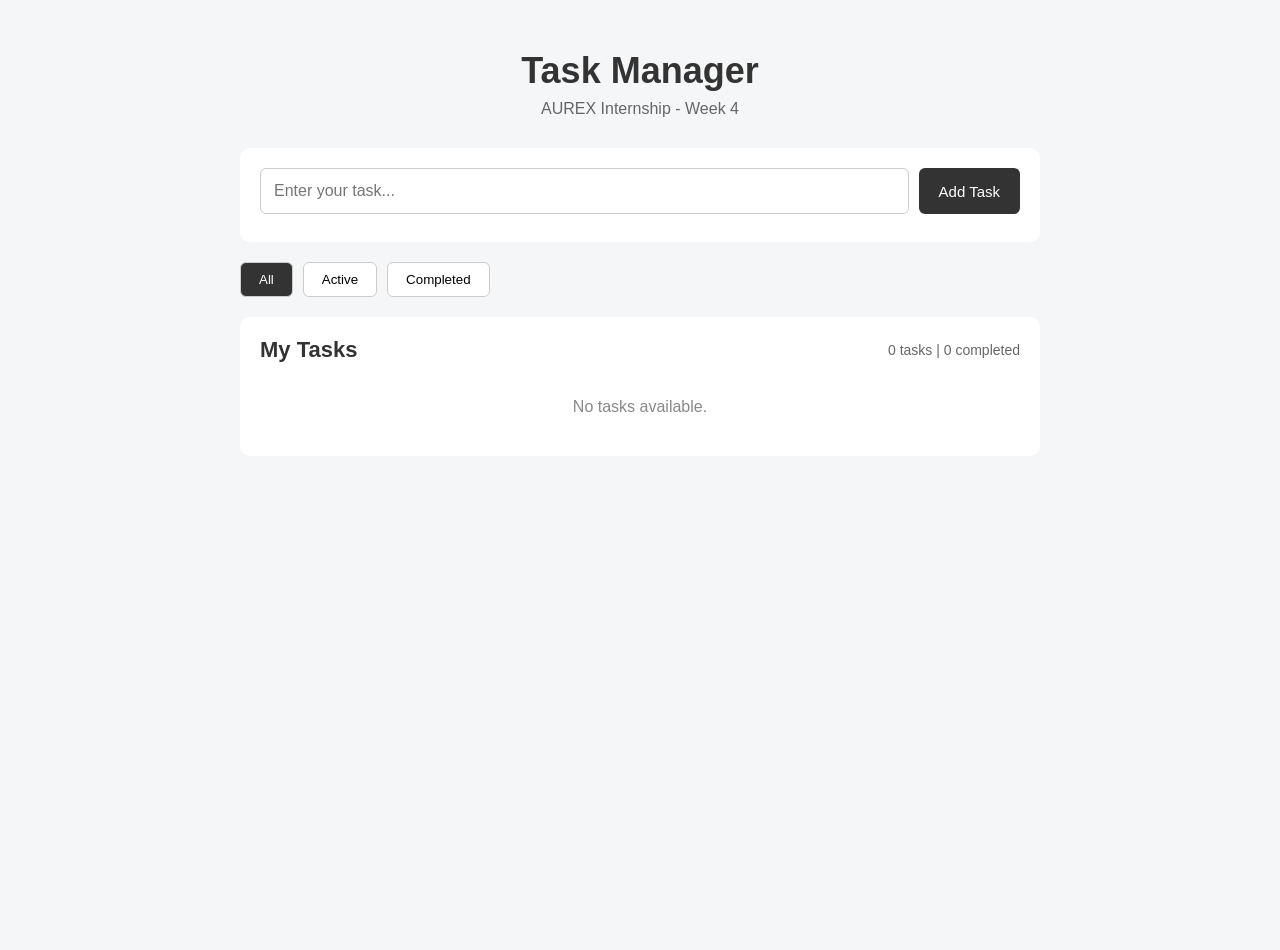
<file: index.html>
<!DOCTYPE html>
<html lang="en">
<head>
    <meta charset="UTF-8">
    <meta name="viewport" content="width=device-width, initial-scale=1.0">

    <title>Task Manager - Week 4</title>

    <link rel="stylesheet" href="task.css">
</head>

<body>

    <div class="container">

        <!-- Header -->
        <header>
            <h1>Task Manager</h1>
            <p>AUREX Internship - Week 4</p>
        </header>


        <!-- Add Task Form -->
        <section class="task-form-section">

            <form id="taskForm">

                <div class="input-group">

                    <input
                        type="text"
                        id="taskInput"
                        placeholder="Enter your task..."
                        autocomplete="off"
                    >

                    <button type="submit">
                        Add Task
                    </button>

                </div>

                <p id="errorMessage" class="error-message"></p>

            </form>

        </section>


        <!-- Filter Buttons -->
        <section class="filter-section">

            <button class="filter-btn active" data-filter="all">
                All
            </button>

            <button class="filter-btn" data-filter="active">
                Active
            </button>

            <button class="filter-btn" data-filter="completed">
                Completed
            </button>

        </section>


        <!-- Task List -->
        <section class="tasks-section">

            <div class="task-header">
                <h2>My Tasks</h2>
                <span id="taskCount">0 tasks</span>
            </div>

            <ul id="taskList"></ul>

            <p id="emptyMessage" class="empty-message">
                No tasks available.
            </p>

        </section>

    </div>


    <!-- JavaScript -->
    <script src="scripts/main.js"></script>

</body>
</html>
</file>
<file: task.css>
/* =========================
   General Styling
========================= */

* {
    margin: 0;
    padding: 0;
    box-sizing: border-box;
}

body {
    font-family: Arial, sans-serif;
    background: #f4f6f8;
    color: #333;
    min-height: 100vh;
}


/* =========================
   Main Container
========================= */

.container {
    width: 90%;
    max-width: 800px;
    margin: 50px auto;
}


/* =========================
   Header
========================= */

header {
    text-align: center;
    margin-bottom: 30px;
}

header h1 {
    font-size: 36px;
    margin-bottom: 8px;
}

header p {
    color: #666;
    font-size: 16px;
}


/* =========================
   Form
========================= */

.task-form-section {
    background: white;
    padding: 20px;
    border-radius: 10px;
    margin-bottom: 20px;
}

.input-group {
    display: flex;
    gap: 10px;
}

#taskInput {
    flex: 1;
    padding: 13px;
    border: 1px solid #ccc;
    border-radius: 6px;
    font-size: 16px;
    outline: none;
}

#taskInput:focus {
    border-color: #333;
}

.input-group button {
    padding: 13px 20px;
    border: none;
    border-radius: 6px;
    background: #333;
    color: white;
    cursor: pointer;
    font-size: 15px;
}

.input-group button:hover {
    background: #555;
}


/* =========================
   Error Message
========================= */

.error-message {
    color: #d00;
    margin-top: 8px;
    font-size: 14px;
}


/* =========================
   Filter Buttons
========================= */

.filter-section {
    display: flex;
    gap: 10px;
    margin-bottom: 20px;
}

.filter-btn {
    padding: 9px 18px;
    border: 1px solid #ccc;
    background: white;
    border-radius: 6px;
    cursor: pointer;
}

.filter-btn:hover {
    background: #eee;
}

.filter-btn.active {
    background: #333;
    color: white;
}


/* =========================
   Tasks Section
========================= */

.tasks-section {
    background: white;
    padding: 20px;
    border-radius: 10px;
}

.task-header {
    display: flex;
    justify-content: space-between;
    align-items: center;
    margin-bottom: 15px;
}

.task-header h2 {
    font-size: 22px;
}

#taskCount {
    color: #666;
    font-size: 14px;
}


/* =========================
   Task Items
========================= */

#taskList {
    list-style: none;
}

.task-item {
    display: flex;
    align-items: center;
    gap: 12px;
    padding: 14px 0;
    border-bottom: 1px solid #eee;
}

.task-item:last-child {
    border-bottom: none;
}


/* Checkbox */

.task-checkbox {
    width: 18px;
    height: 18px;
    cursor: pointer;
}


/* Task Text */

.task-text {
    flex: 1;
    font-size: 16px;
    word-break: break-word;
}

.task-item.completed .task-text {
    text-decoration: line-through;
    color: #888;
}


/* Buttons */

.task-actions {
    display: flex;
    gap: 6px;
}

.edit-btn,
.delete-btn {
    border: none;
    padding: 7px 10px;
    border-radius: 5px;
    cursor: pointer;
}

.edit-btn {
    background: #eee;
}

.delete-btn {
    background: #eee;
}

.edit-btn:hover,
.delete-btn:hover {
    background: #ddd;
}


/* =========================
   Empty Message
========================= */

.empty-message {
    text-align: center;
    color: #888;
    padding: 20px 0;
}


/* =========================
   Responsive Design
========================= */

@media (max-width: 600px) {

    .container {
        width: 94%;
        margin: 30px auto;
    }

    header h1 {
        font-size: 28px;
    }

    .input-group {
        flex-direction: column;
    }

    .input-group button {
        width: 100%;
    }

    .filter-section {
        flex-wrap: wrap;
    }

    .filter-btn {
        flex: 1;
    }

    .task-item {
        align-items: flex-start;
    }

    .task-actions {
        flex-direction: column;
    }

}
</file>
